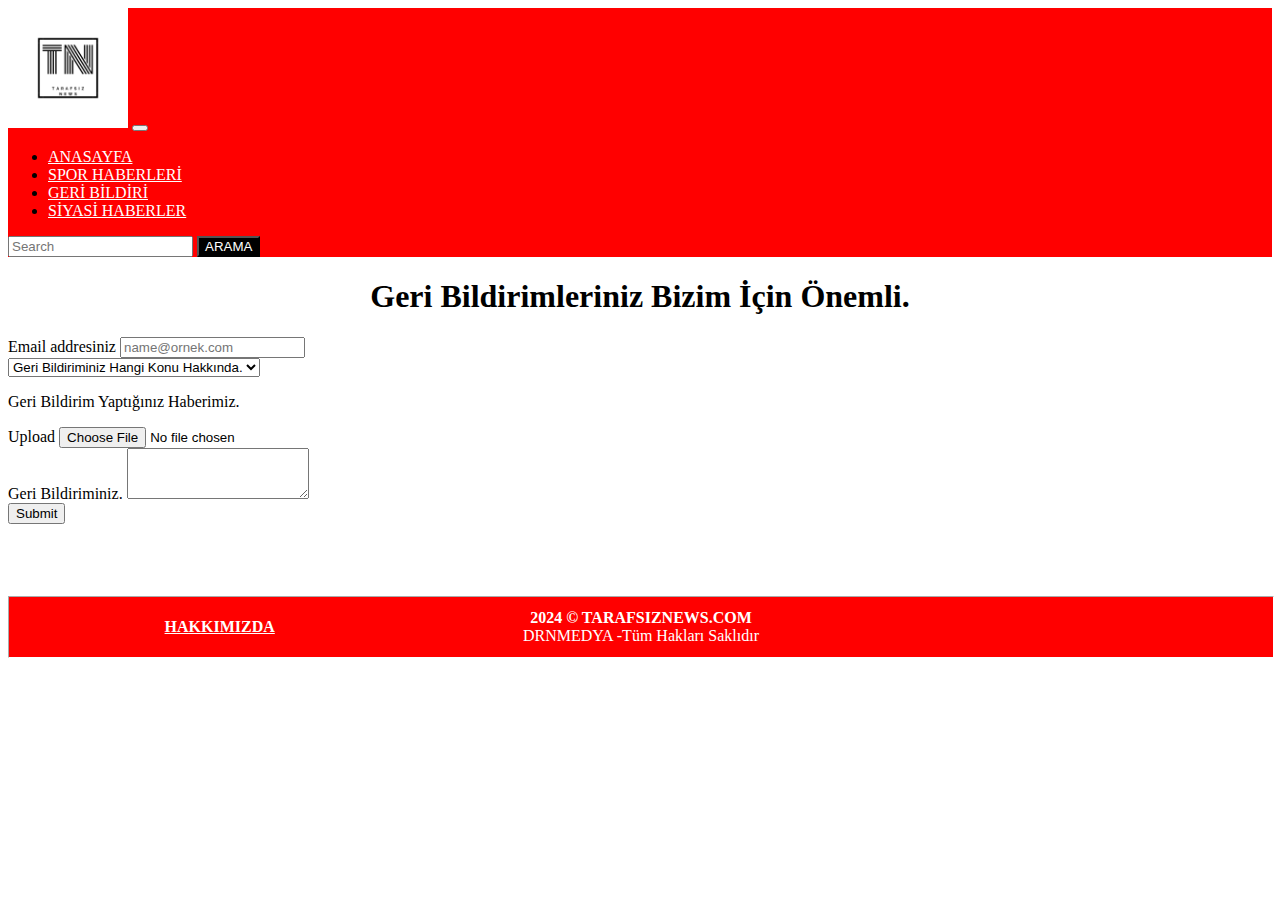
<file: geri.html>
<!doctype html>
<html lang="tr">

<head>
    <meta charset="utf-8">
    <meta name="viewport" content="width=device-width, initial-scale=1">
    <title>TARAFSIZ NEWS</title>
    <link href="https://cdn.jsdelivr.net/npm/bootstrap@5.3.2/dist/css/bootstrap.min.css" rel="stylesheet"
        integrity="sha384-T3c6CoIi6uLrA9TneNEoa7RxnatzjcDSCmG1MXxSR1GAsXEV/Dwwykc2MPK8M2HN" crossorigin="anonymous">
    <link rel="stylesheet" href="css/index.css">

</head>

<body>
    <header>
        <nav class="navbar navbar-expand-lg  ">
            <div class="container-fluid">
                <a class="navbar-brand" href="#"><img src="images/tn.png" height="120" width="120"></a>
                <button class="navbar-toggler" type="button" data-bs-toggle="collapse"
                    data-bs-target="#navbarSupportedContent" aria-controls="navbarSupportedContent"
                    aria-expanded="false" aria-label="Toggle navigation">
                    <span class="navbar-toggler-icon"></span>
                </button>
                <div class="collapse navbar-collapse" id="navbarSupportedContent">
                    <ul class="navbar-nav me-auto mb-2 mb-lg-0">
                        <li class="nav-item">
                            <a class="nav-link active" aria-current="page" href="index.html" style="color: white;">ANASAYFA</a>
                        </li>
                        <li class="nav-item">
                            <a class="nav-link" href="siyasi.html" style="color: white;">SPOR HABERLERİ</a>
                        </li>
                        <li class="nav-item">
                            <a class="nav-link" href="geri.html" style="color: white;">GERİ BİLDİRİ</a>
                        </li>
                        <li class="nav-item">
                            <a class="nav-link" href="spor.html" style="color: white;">SİYASİ HABERLER</a>
                        </li>
                    </ul>
                    <form class="d-flex" role="search">
                        <input class="form-control me-2" type="search" placeholder="Search" aria-label="Search">
                        <button class="btn btn-outline-success" type="submit" style="background-color: black;"><a
                                style="color: white;">ARAMA</a></button>
                    </form>
                </div>
            </div>
        </nav>
    </header>
    <h1 align="center">Geri Bildirimleriniz Bizim İçin Önemli.</h1>
    <div class="mb-3">
        <label for="exampleFormControlInput1" class="form-label">Email addresiniz</label>
        <input type="email" class="form-control" id="exampleFormControlInput1" placeholder="name@ornek.com">
    </div>
    <select class="form-select" aria-label="Default select example">
        <option selected>Geri Bildiriminiz Hangi Konu Hakkında.</option>
        <option value="Siyaset">Siyaset</option>
        <option value="Spor">Spor</option>
    </select>
    <p>Geri Bildirim Yaptığınız Haberimiz.</p>
    <div class="input-group mb-3">
        <label class="input-group-text" for="inputGroupFile01">Upload</label>
        <input type="file" class="form-control" id="inputGroupFile01">
    </div>
    <div class="mb-3">
        <label for="exampleFormControlTextarea1" class="form-label">Geri Bildiriminiz.</label>
        <textarea class="form-control" id="exampleFormControlTextarea1" rows="3"></textarea>
    </div>
    <input type="submit">
    <br>
    <br>
    <br>
    <br>
    <br>
    <div class="drn">
        <div class="drnn">
            <div class="drnnn">
                <span>
                    <a href="hakkımızda.html" style="color:white;">Hakkımızda</a>
                </span>
            </div>
            <div>
                <span>2024 &copy; TARAFSIZNEWS.COM</span> DRNMEDYA -Tüm Hakları Saklıdır
            </div>
            <div class="drnnn">
            </div>
        </div>
</file>
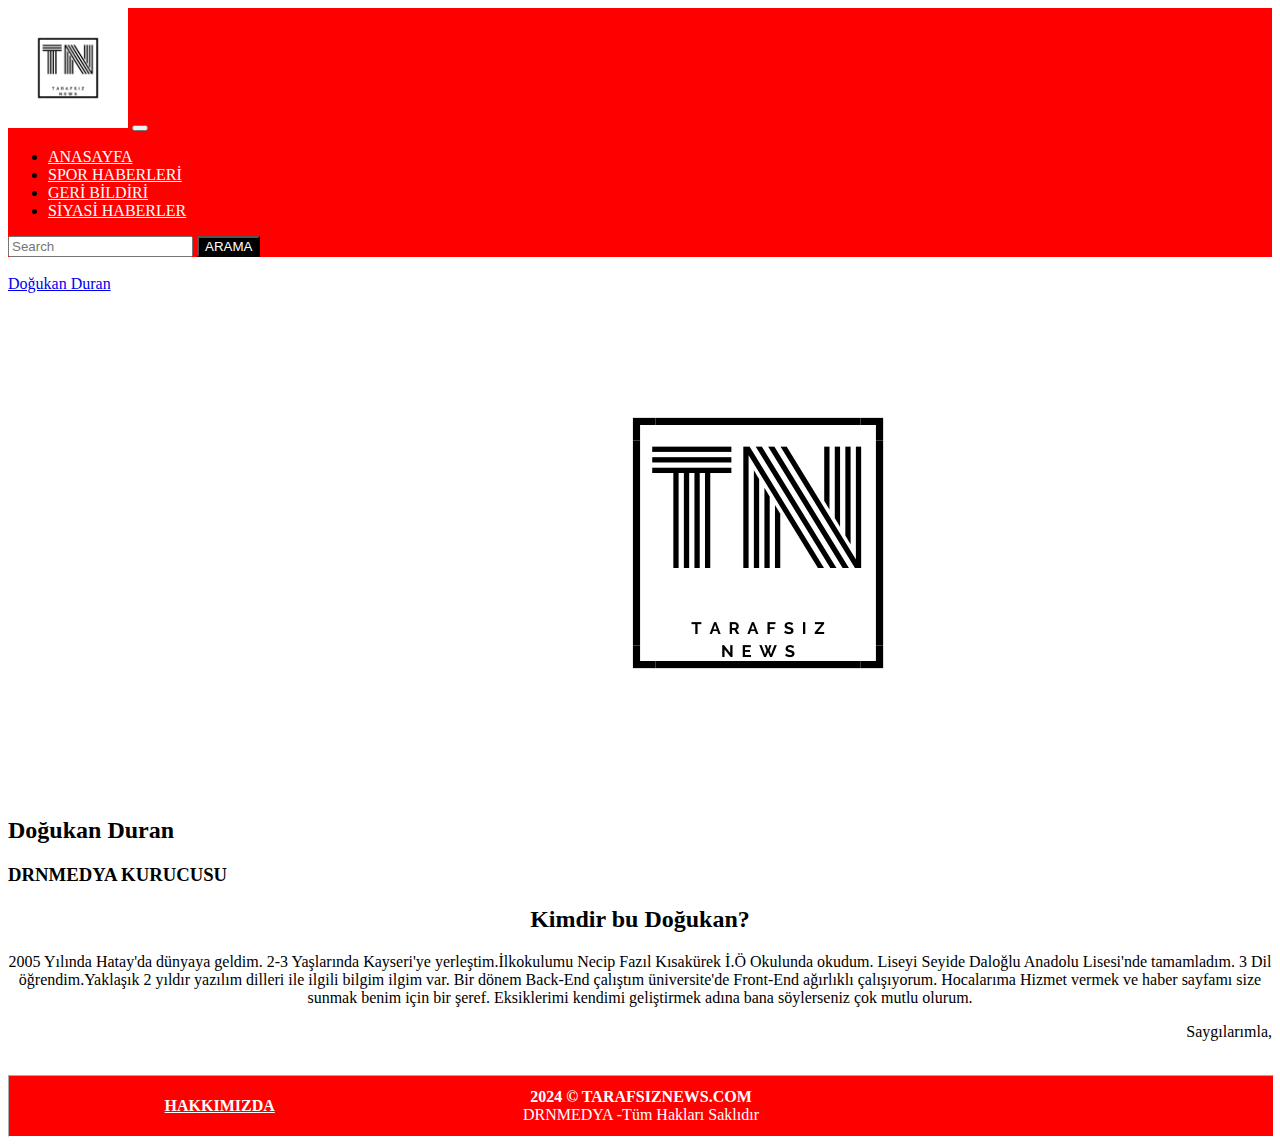
<file: hakkımızda.html>
<!doctype html>
<html lang="tr">

<head>
    <meta charset="utf-8">
    <meta name="viewport" content="width=device-width, initial-scale=1">
    <title>TARAFSIZ NEWS</title>
    <link href="https://cdn.jsdelivr.net/npm/bootstrap@5.3.2/dist/css/bootstrap.min.css" rel="stylesheet"
        integrity="sha384-T3c6CoIi6uLrA9TneNEoa7RxnatzjcDSCmG1MXxSR1GAsXEV/Dwwykc2MPK8M2HN" crossorigin="anonymous">
    <link rel="stylesheet" href="css/index.css">

</head>

<body>
    <header>
        <nav class="navbar navbar-expand-lg  ">
            <div class="container-fluid">
                <a class="navbar-brand" href="#"><img src="images/tn.png" height="120" width="120"></a>
                <button class="navbar-toggler" type="button" data-bs-toggle="collapse"
                    data-bs-target="#navbarSupportedContent" aria-controls="navbarSupportedContent"
                    aria-expanded="false" aria-label="Toggle navigation">
                    <span class="navbar-toggler-icon"></span>
                </button>
                <div class="collapse navbar-collapse" id="navbarSupportedContent">
                    <ul class="navbar-nav me-auto mb-2 mb-lg-0">
                        <li class="nav-item">
                            <a class="nav-link active" aria-current="page" href="index.html" style="color: white;">ANASAYFA</a>
                        </li>
                        <li class="nav-item">
                            <a class="nav-link" href="siyasi.html" style="color: white;">SPOR HABERLERİ</a>
                        </li>
                        <li class="nav-item">
                            <a class="nav-link" href="geri.html" style="color: white;">GERİ BİLDİRİ</a>
                        </li>
                        <li class="nav-item">
                            <a class="nav-link" href="spor.html" style="color: white;">SİYASİ HABERLER</a>
                        </li>
                    </ul>
                    <form class="d-flex" role="search">
                        <input class="form-control me-2" type="search" placeholder="Search" aria-label="Search">
                        <button class="btn btn-outline-success" type="submit" style="background-color: black;"><a
                                style="color: white;">ARAMA</a></button>
                    </form>
                </div>
            </div>
        </nav>
    </header>
    <br>
    <table><a href="https://www.linkedin.com/in/doğukan-duran-59420a284/">Doğukan Duran</a></table>
    <img src="images/tn.png" style="margin-left: 500px;" >
    </div>
    <h2>Doğukan Duran</h2>
    <h3>DRNMEDYA KURUCUSU</h3>
    <div>
    </div>
    <div>
        <h2 align="center">Kimdir bu Doğukan?</h1>
            <p align="center">2005 Yılında Hatay'da dünyaya geldim.
                2-3 Yaşlarında Kayseri'ye yerleştim.İlkokulumu Necip Fazıl Kısakürek İ.Ö Okulunda okudum.
                Liseyi Seyide Daloğlu Anadolu Lisesi'nde tamamladım.
                3 Dil öğrendim.Yaklaşık 2 yıldır yazılım dilleri ile ilgili bilgim ilgim var.
                Bir dönem Back-End çalıştım üniversite'de Front-End ağırlıklı çalışıyorum.
                Hocalarıma Hizmet vermek ve haber sayfamı size sunmak benim için bir şeref.
                Eksiklerimi kendimi geliştirmek adına bana söylerseniz çok mutlu olurum.
            </p>

            <p align="right">Saygılarımla,</p>
    </div>
    <br>
    <div class="drn">
        <div class="drnn">
            <div class="drnnn">
                <span>
                    <a href="hakkımızda.html" style="color:white;">Hakkımızda</a>
                </span>
            </div>
            <div>
                <span>2024 &copy; TARAFSIZNEWS.COM</span> DRNMEDYA -Tüm Hakları Saklıdır
            </div>
            <div class="footergizle">
            </div>
        </div>
</file>
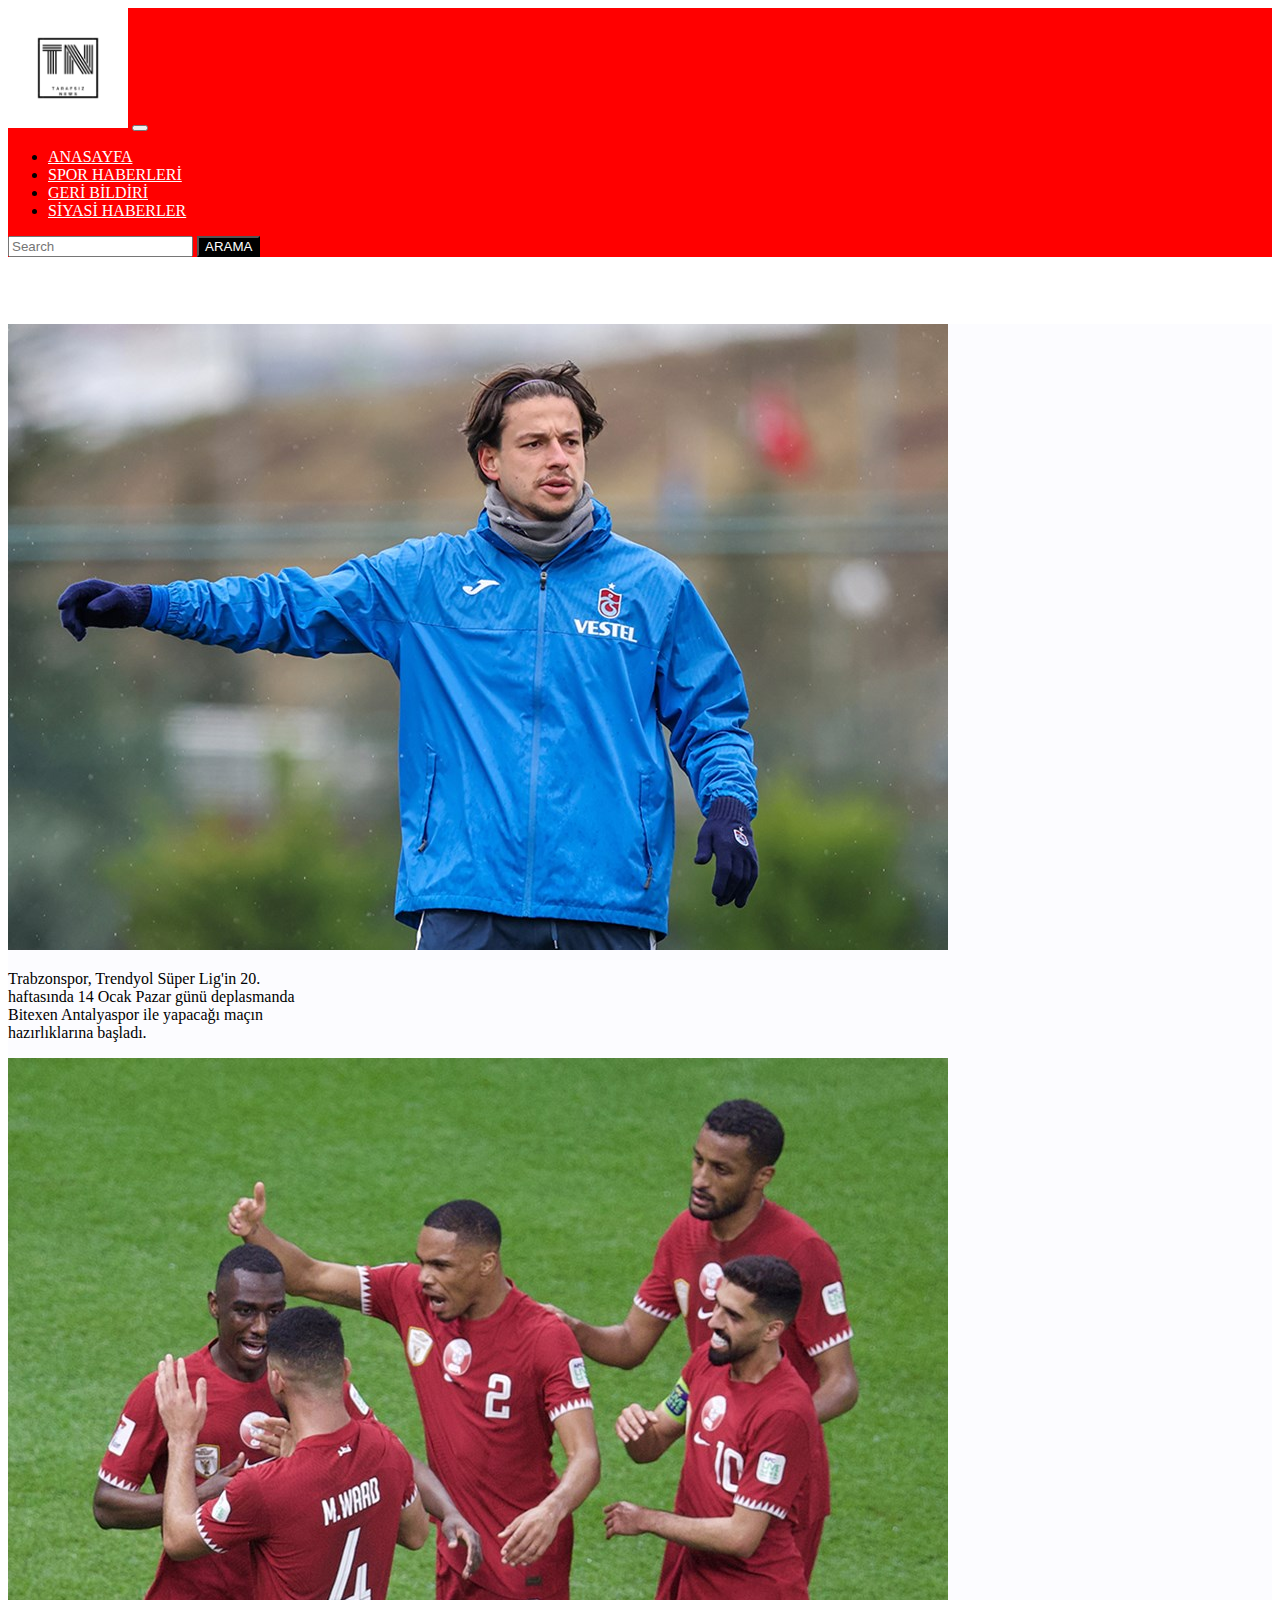
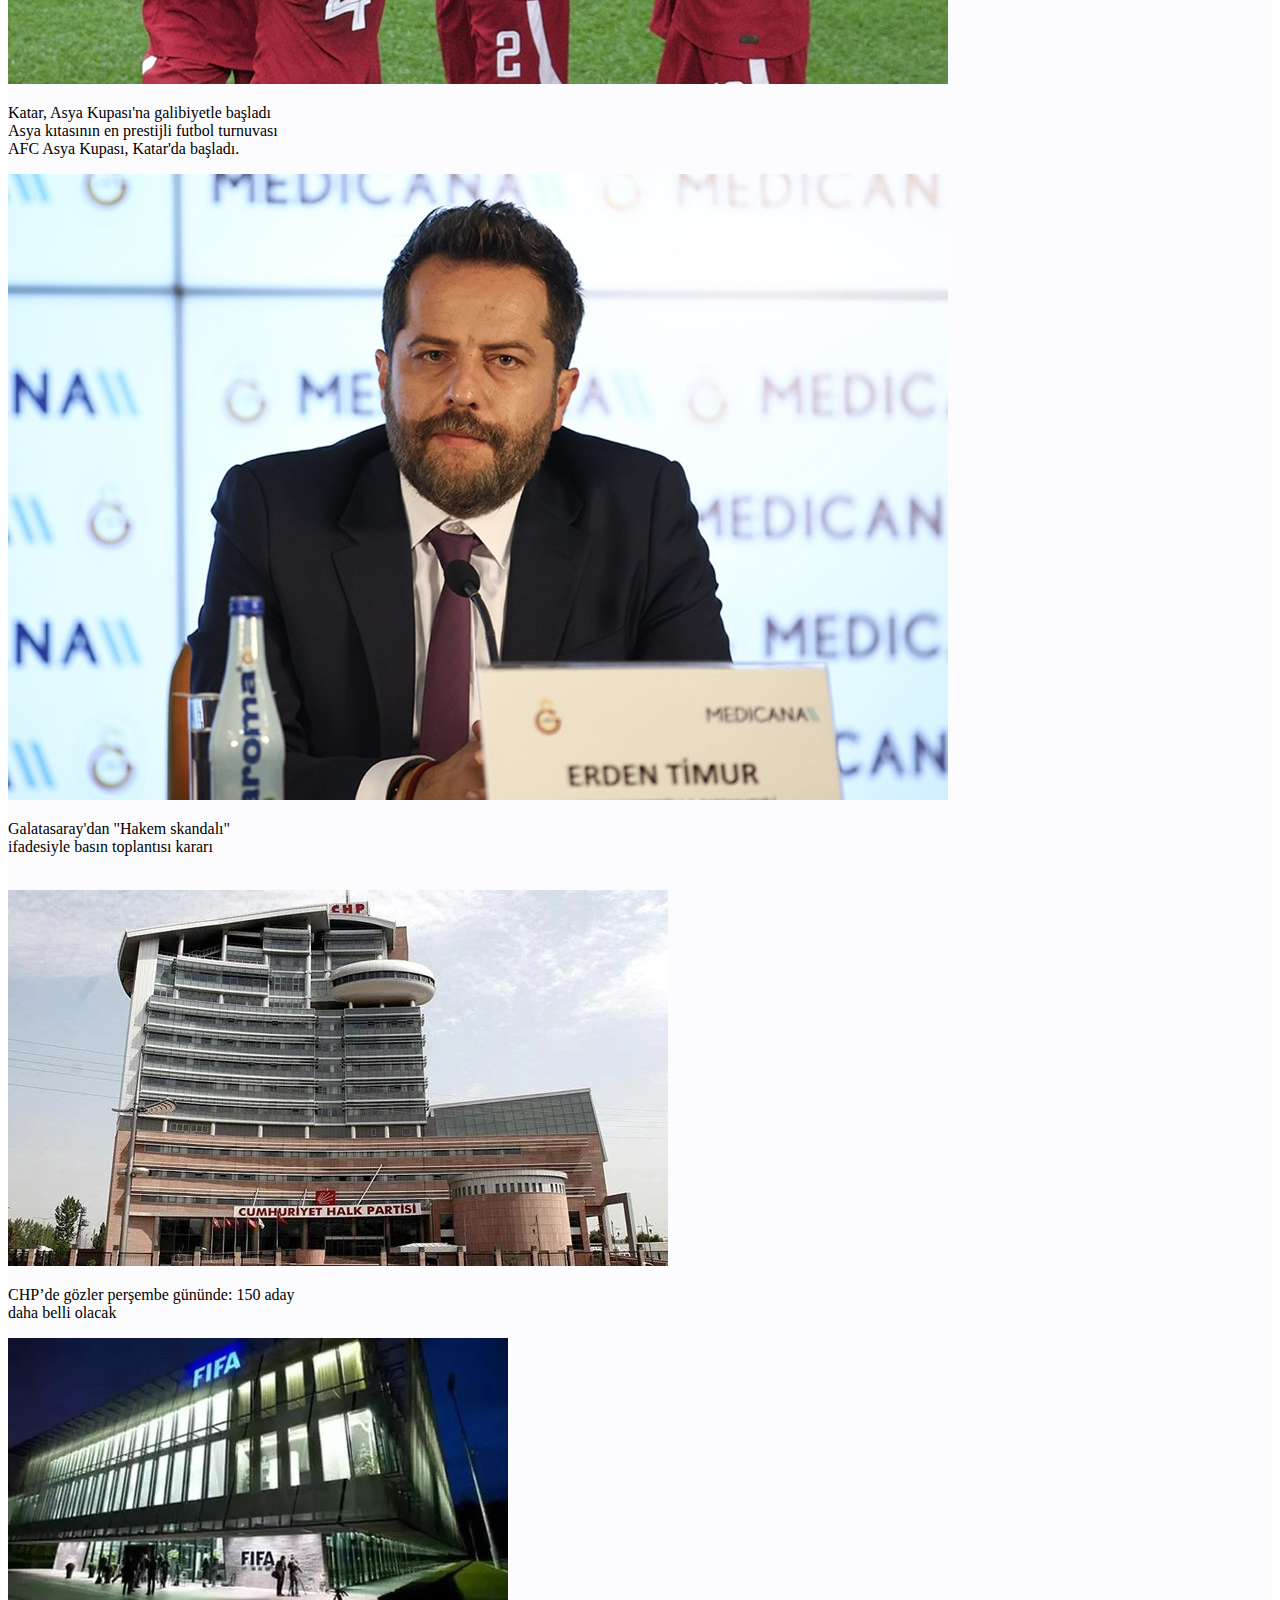
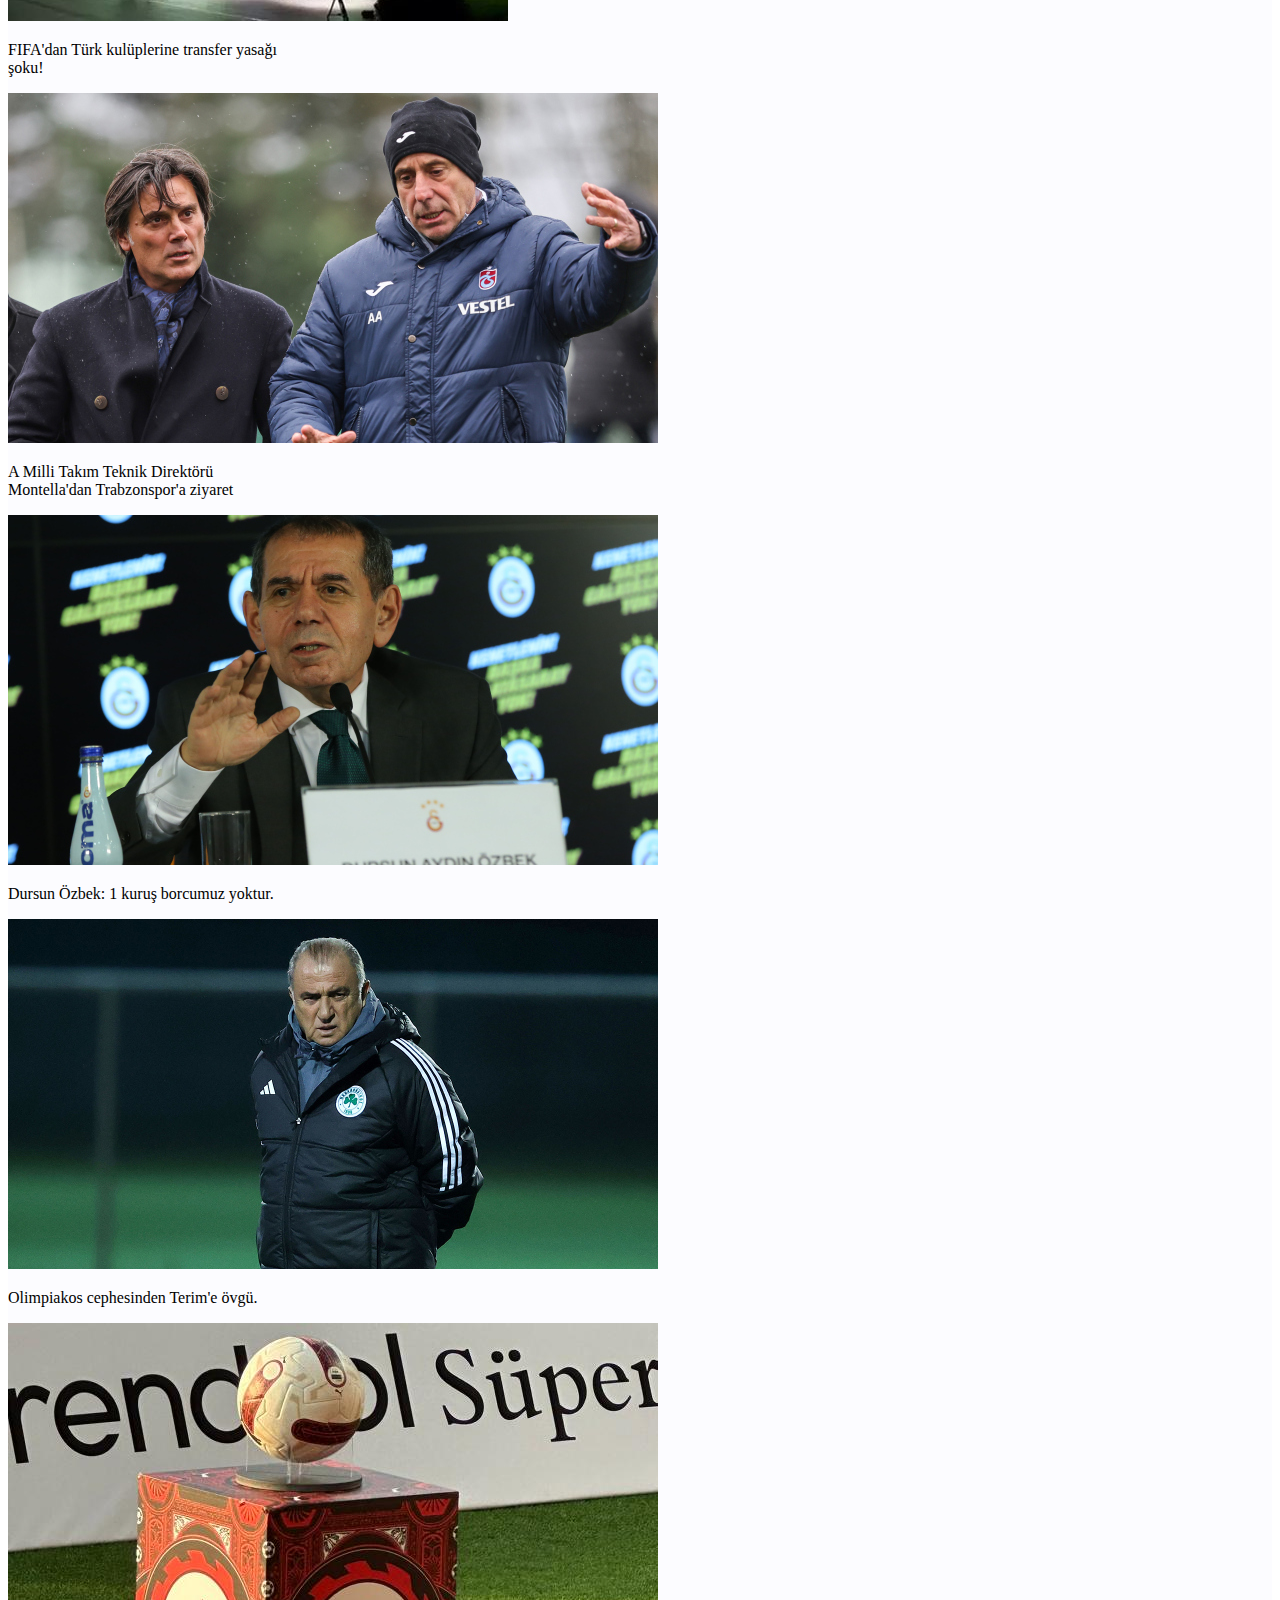
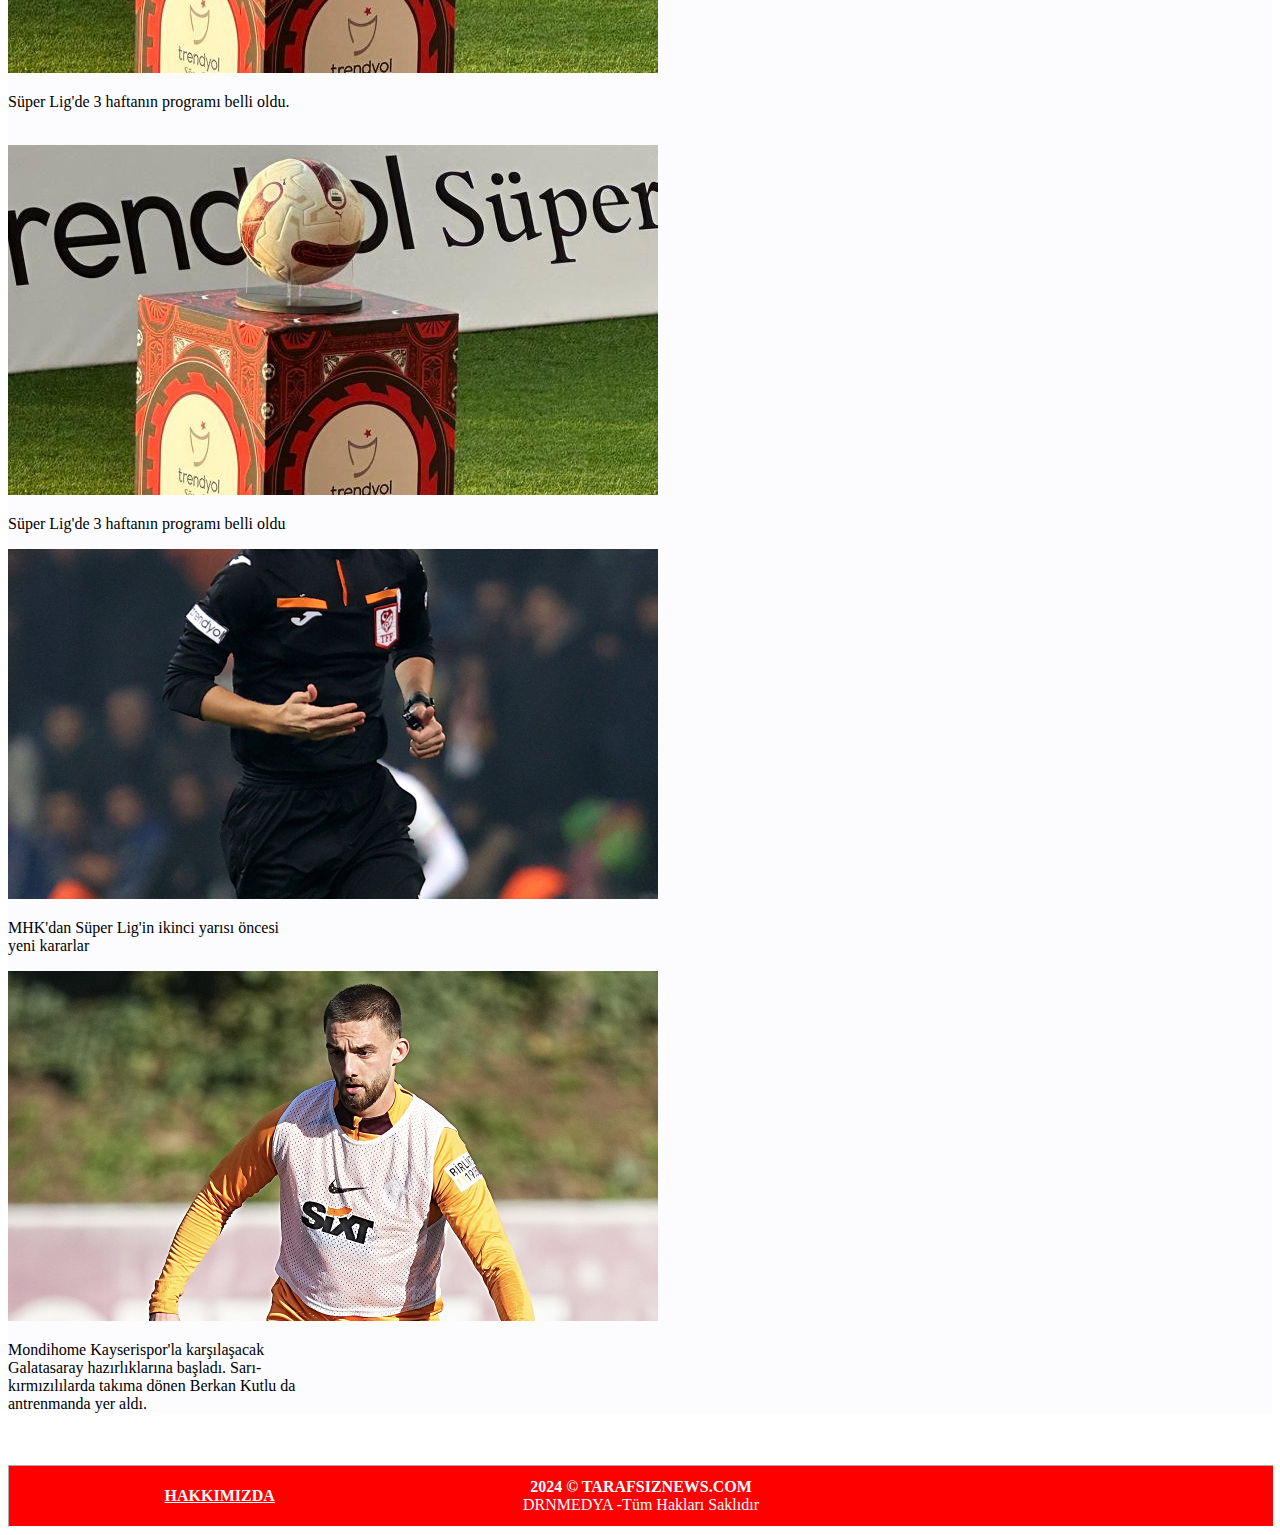
<file: siyasi.html>
<!doctype html>
<html lang="tr">

<head>
  <meta charset="utf-8">
  <meta name="viewport" content="width=device-width, initial-scale=1">
  <title>TARAFSIZ NEWS</title>
  <link href="https://cdn.jsdelivr.net/npm/bootstrap@5.3.2/dist/css/bootstrap.min.css" rel="stylesheet"
    integrity="sha384-T3c6CoIi6uLrA9TneNEoa7RxnatzjcDSCmG1MXxSR1GAsXEV/Dwwykc2MPK8M2HN" crossorigin="anonymous">
  <link rel="stylesheet" href="css/index.css">

</head>

<body>
  <header>
    <nav class="navbar navbar-expand-lg  ">
      <div class="container-fluid">
        <a class="navbar-brand" href="#"><img src="images/tn.png" height="120" width="120"></a>
        <button class="navbar-toggler" type="button" data-bs-toggle="collapse" data-bs-target="#navbarSupportedContent"
          aria-controls="navbarSupportedContent" aria-expanded="false" aria-label="Toggle navigation">
          <span class="navbar-toggler-icon"></span>
        </button>
        <div class="collapse navbar-collapse" id="navbarSupportedContent">
          <ul class="navbar-nav me-auto mb-2 mb-lg-0">
            <li class="nav-item">
              <a class="nav-link active" aria-current="page" href="index.html" style="color: white;">ANASAYFA</a>
            </li>
            <li class="nav-item">
              <a class="nav-link" href="siyasi.html" style="color: white;">SPOR HABERLERİ</a>
            </li>
            <li class="nav-item">
              <a class="nav-link" href="geri.html" style="color: white;">GERİ BİLDİRİ</a>
            </li>
            <li class="nav-item">
              <a class="nav-link" href="spor.html" style="color: white;">SİYASİ HABERLER</a>
            </li>
          </ul>
          <form class="d-flex" role="search">
            <input class="form-control me-2" type="search" placeholder="Search" aria-label="Search">
            <button class="btn btn-outline-success" type="submit" style="background-color: black;"><a
                style="color: white;">ARAMA</a></button>
          </form>
        </div>
      </div>
    </nav>
  </header>
  <div style="background-color: rgb(255, 255, 255);">
  <h2 style="color: white;" align="center">Spor Haberleri</h2>
  <div style="background-color: rgb(252, 252, 255);">
  <div class="container-fluid">
    <div class="row mt-3 ">
      <div class="col-md-12 col-lg-4  mt-1">
        <div class="card" style="width: 18rem;">
          <img src="images/ts.jpg" class="card-img-top" alt="...">
          <div class="card-body">
            <p class="card-text">Trabzonspor, Trendyol Süper Lig'in 20. haftasında 14 Ocak Pazar günü deplasmanda Bitexen Antalyaspor ile yapacağı maçın hazırlıklarına başladı.</p>
          </div>
        </div>
      </div>
      <div class="col-md-12 col-lg-4  mt-1">
        <div class="card" style="width: 18rem;">
          <img src="images/katar.jpg" class="card-img-top" alt="...">
          <div class="card-body">
            <p class="card-text">Katar, Asya Kupası'na galibiyetle başladı
              Asya kıtasının en prestijli futbol turnuvası AFC Asya Kupası, Katar'da başladı.</p>
          </div>
        </div>
      </div>
      <div class="col-md-12 col-lg-4  mt-1">
        <div class="card" style="width: 18rem;">
          <img src="images/erden.jpg" class="card-img-top" alt="...">
          <div class="card-body">
            <p class="card-text">Galatasaray'dan "Hakem skandalı" ifadesiyle basın toplantısı kararı</p>
          </div>
        </div>
      </div>
    </div>
  </div>
  <br>
 

  <div class="container-fluid">
    <div class="row mt-3 ">
      <div class="col-md-12 col-lg-4  mt-1">
        <div class="card" style="width: 18rem;">
          <img src="images/chp.jpeg" class="card-img-top" alt="...">
          <div class="card-body">

            <p class="card-text">CHP’de gözler perşembe gününde: 150 aday daha belli olacak</p>
          </div>
        </div>
      </div>
      <div class="col-md-12 col-lg-4  mt-1">
        <div class="card" style="width: 18rem;">
          <img src="images/fifa.jpeg" class="card-img-top" alt="...">
          <div class="card-body">
            <p class="card-text">FIFA'dan Türk kulüplerine transfer yasağı şoku!</p>
          </div>
        </div>
      </div>
      <div class="col-md-12 col-lg-4  mt-1">
        <div class="card" style="width: 18rem;">
          <img src="images/trab.jpg" class="card-img-top" alt="...">
          <div class="card-body">
            <p class="card-text">A Milli Takım Teknik Direktörü Montella'dan Trabzonspor'a ziyaret</p>
          </div>
        </div>
      </div>
    </div>
  </div>
  <div class="container-fluid">
    <div class="row mt-3 ">
      <div class="col-md-12 col-lg-4  mt-1">
        <div class="card" style="width: 18rem;">
          <img src="images/dursun.jpg" class="card-img-top" alt="...">
          <div class="card-body">
            <p class="card-text">Dursun Özbek: 1 kuruş borcumuz yoktur.</p>
          </div>
        </div>
      </div>
      <div class="col-md-12 col-lg-4  mt-1">
        <div class="card" style="width: 18rem;">
          <img src="images/terim.jpg" class="card-img-top" alt="...">
          <div class="card-body">
            <p class="card-text">Olimpiakos cephesinden Terim'e övgü.</p>
          </div>
        </div>
      </div>
      <div class="col-md-12 col-lg-4  mt-1">
        <div class="card" style="width: 18rem;">
          <img src="images/top.jpg" class="card-img-top" alt="...">
          <div class="card-body">
            <p class="card-text">Süper Lig'de 3 haftanın programı belli oldu.</p>
          </div>
        </div>
      </div>
    </div>
  </div>
  <br>
 

  <div class="container-fluid">
    <div class="row mt-3 ">
      <div class="col-md-12 col-lg-4  mt-1">
        <div class="card" style="width: 18rem;">
          <img src="images/top.jpg" class="card-img-top" alt="...">
          <div class="card-body">
            <p class="card-text">Süper Lig'de 3 haftanın programı belli oldu</p>
          </div>
        </div>
      </div>
      <div class="col-md-12 col-lg-4  mt-1">
        <div class="card" style="width: 18rem;">
          <img src="images/hakem.jpg" class="card-img-top" alt="...">
          <div class="card-body">
            <p class="card-text">MHK'dan Süper Lig'in ikinci yarısı öncesi yeni kararlar</p>
          </div>
        </div>
      </div>
      <div class="col-md-12 col-lg-4  mt-1">
        <div class="card" style="width: 18rem;">
          <img src="images/yerebakanyürekyakan.jpg" class="card-img-top" alt="...">
          <div class="card-body">
            <p class="card-text">Mondihome Kayserispor'la karşılaşacak Galatasaray hazırlıklarına başladı. Sarı-kırmızılılarda takıma dönen Berkan Kutlu da antrenmanda yer aldı.</p>
          </div>
        </div>
      </div>
    </div>
  </div>
  </div>
  <br>
  <br>
  <div class="drn">
    <div class="drnn">
      <div class="drnnn">
        <span>
  <a href="hakkımızda.html" style="color:white;">Hakkımızda</a>
      </span>
      </div>
      <div>
        <span>2024 &copy;  TARAFSIZNEWS.COM</span> DRNMEDYA -Tüm Hakları Saklıdır
      </div>
      <div class="drnnn">	
    </div>
    </div>
</file>
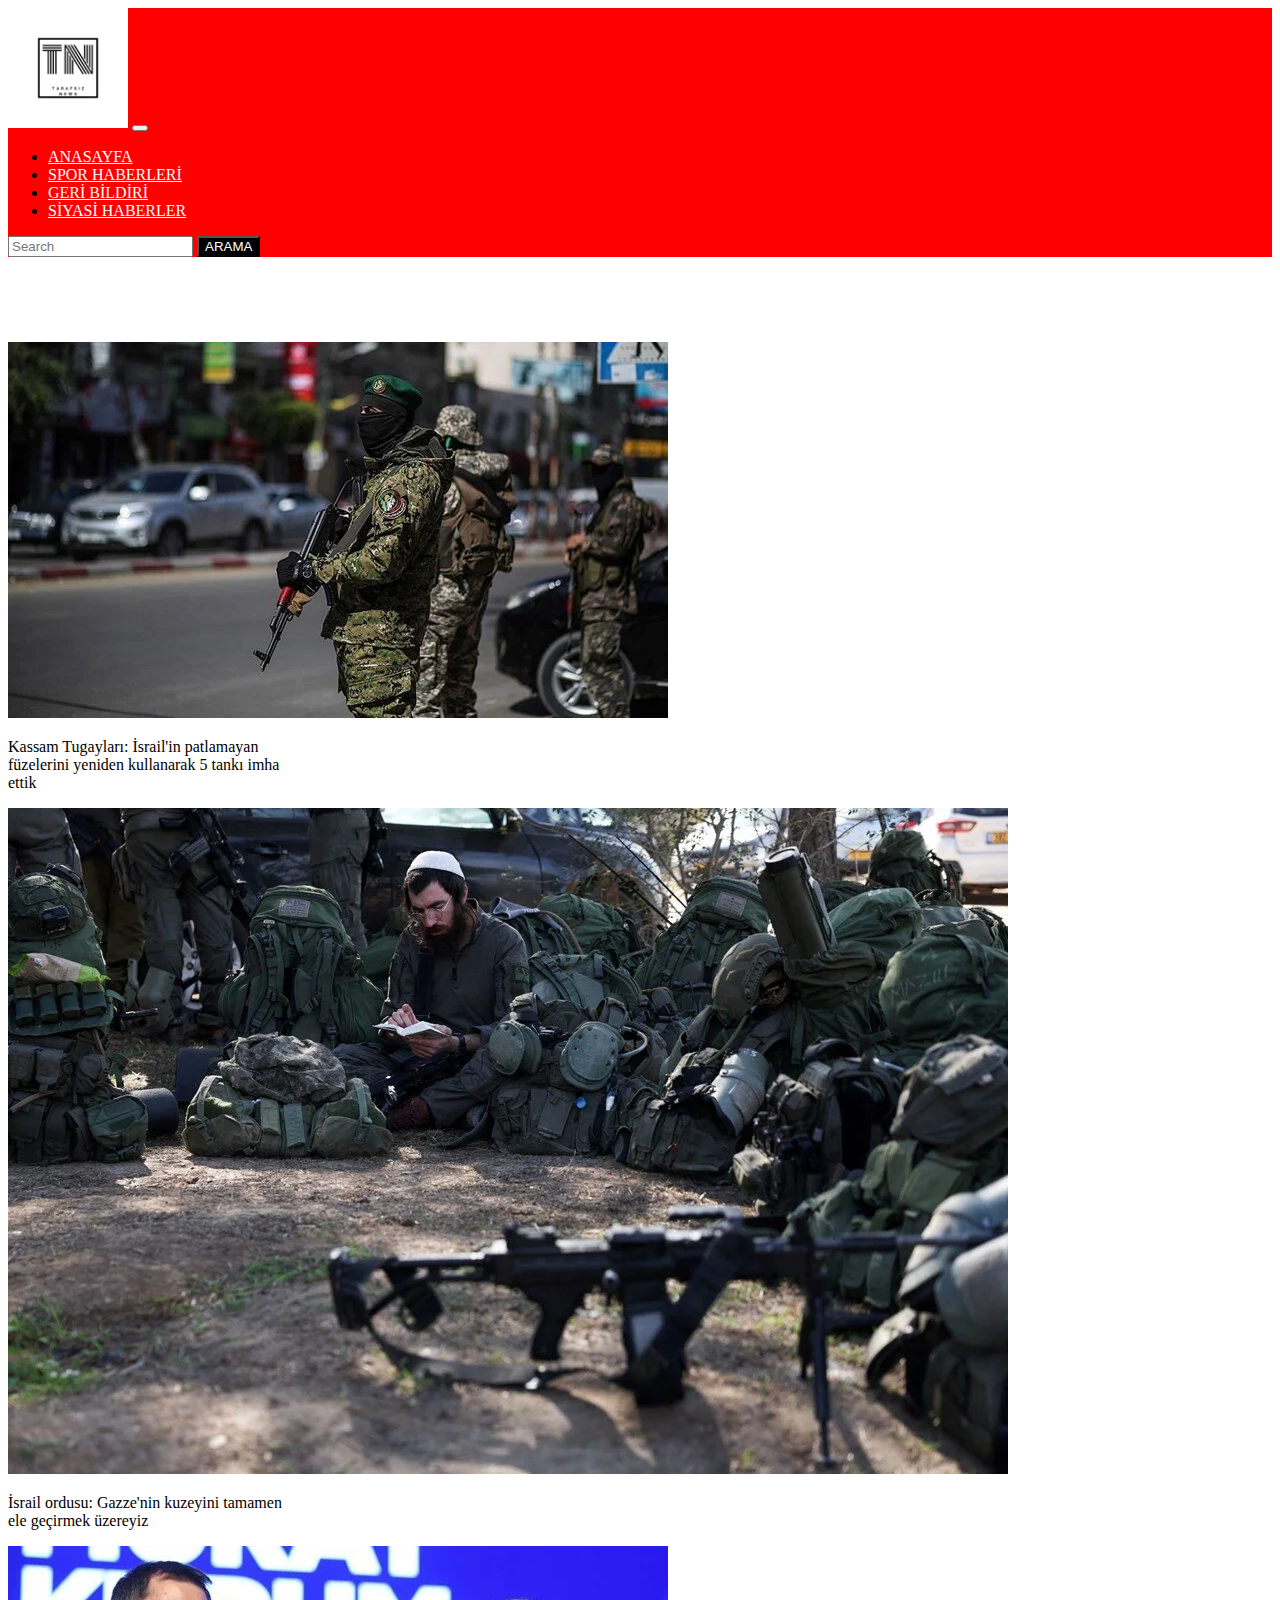
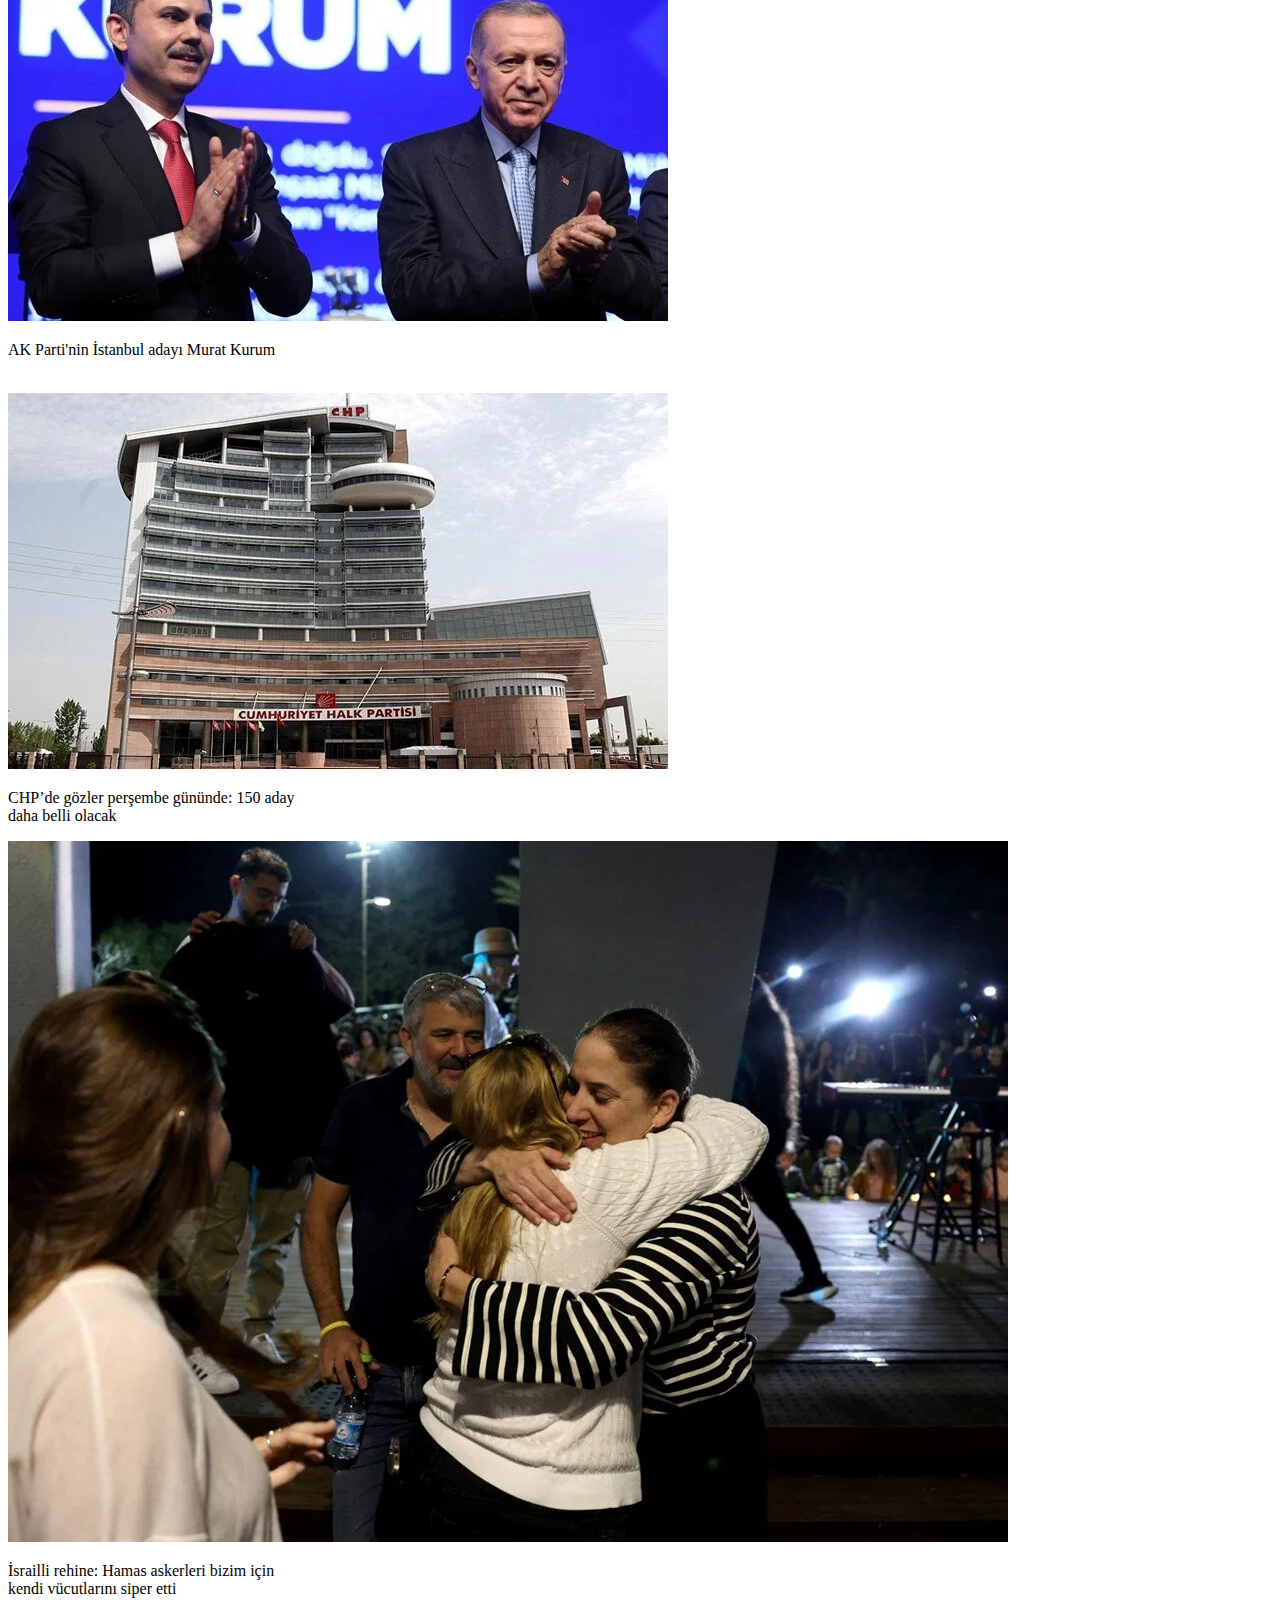
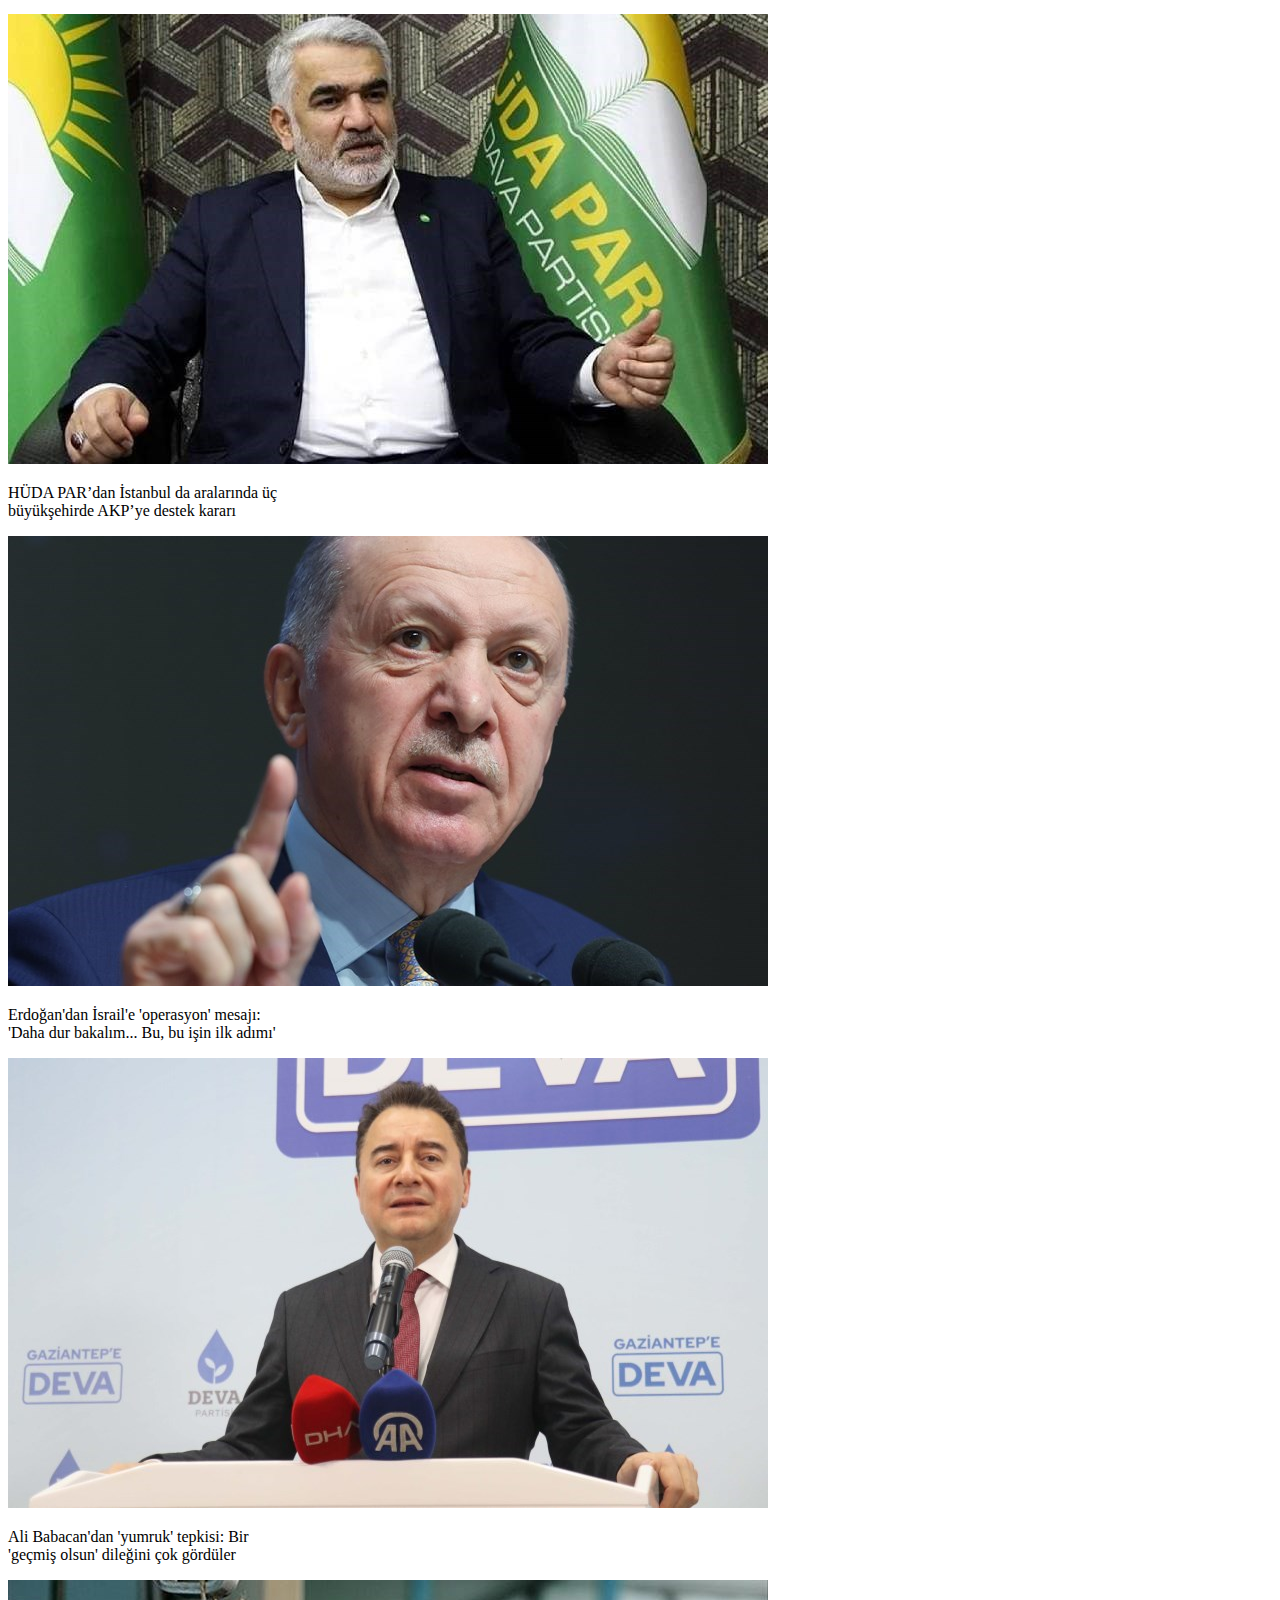
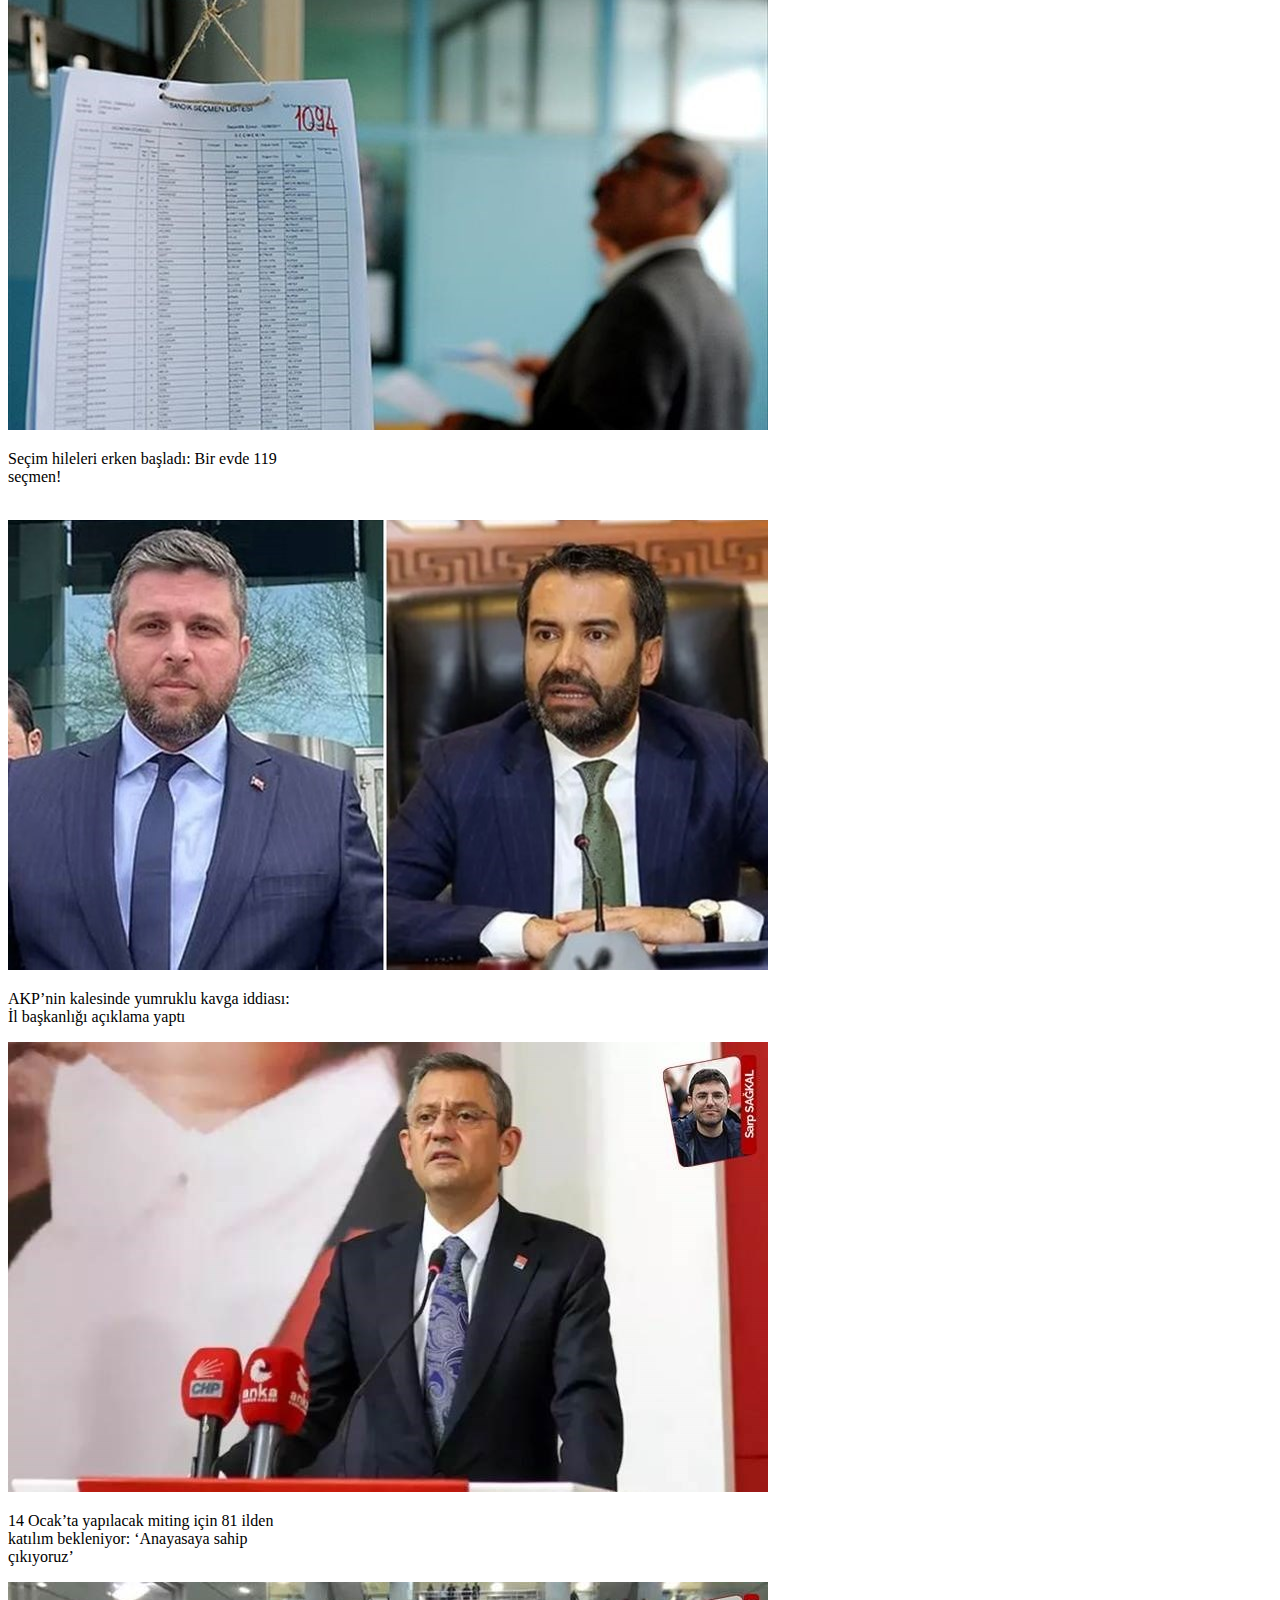
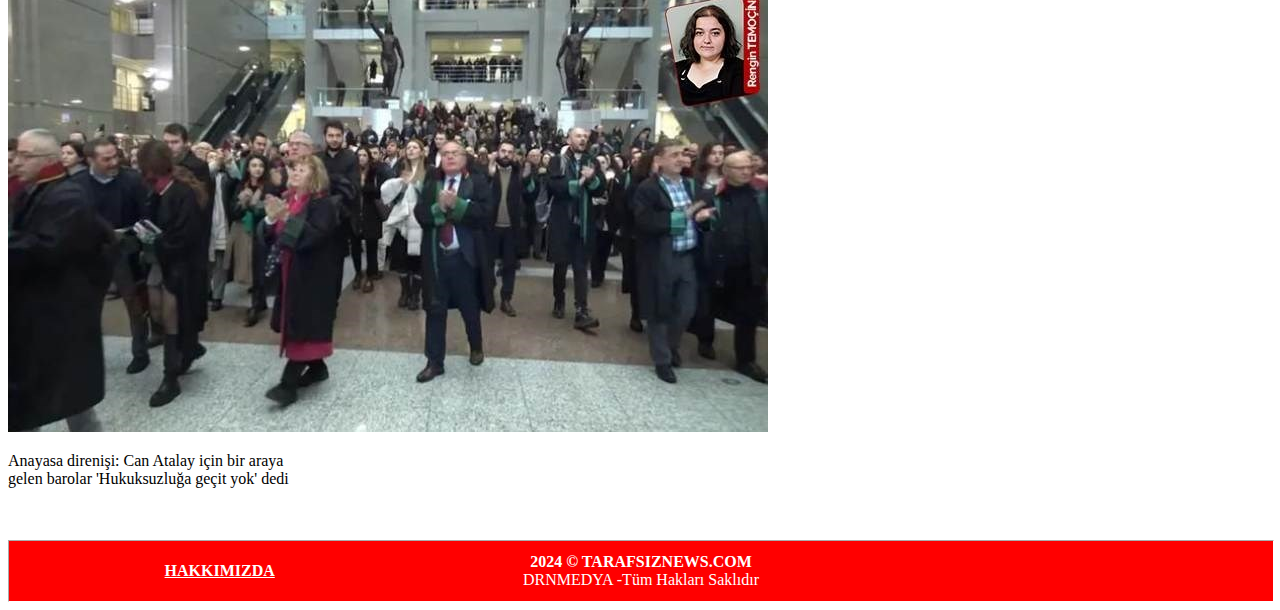
<file: spor.html>
<!doctype html>
<html lang="tr">

<head>
    <!--hocam burada css çalıştıracaktım sürekli hata aldım tek tek kod içinde style açıp renklendiricem-->
  <meta charset="utf-8">
  <meta name="viewport" content="width=device-width, initial-scale=1">
  <title>TARAFSIZ NEWS</title>
  <link href="https://cdn.jsdelivr.net/npm/bootstrap@5.3.2/dist/css/bootstrap.min.css" rel="stylesheet"
    integrity="sha384-T3c6CoIi6uLrA9TneNEoa7RxnatzjcDSCmG1MXxSR1GAsXEV/Dwwykc2MPK8M2HN" crossorigin="anonymous">
  <link rel="stylesheet" href="css/index.css">

</head>

<body>
  <header>
    <nav class="navbar navbar-expand-lg  ">
      <div class="container-fluid">
        <a class="navbar-brand" href="#"><img src="images/tn.png" height="120" width="120"></a>
        <button class="navbar-toggler" type="button" data-bs-toggle="collapse" data-bs-target="#navbarSupportedContent"
          aria-controls="navbarSupportedContent" aria-expanded="false" aria-label="Toggle navigation">
          <span class="navbar-toggler-icon"></span>
        </button>
        <div class="collapse navbar-collapse" id="navbarSupportedContent">
          <ul class="navbar-nav me-auto mb-2 mb-lg-0">
            <li class="nav-item">
              <a class="nav-link active" aria-current="page" href="index.html" style="color: white;">ANASAYFA</a>
            </li>
            <li class="nav-item">
              <a class="nav-link" href="siyasi.html" style="color: white;">SPOR HABERLERİ</a>
            </li>
            <li class="nav-item">
              <a class="nav-link" href="geri.html" style="color: white;">GERİ BİLDİRİ</a>
            </li>
            <li class="nav-item">
              <a class="nav-link" href="spor.html" style="color: white;">SİYASİ HABERLER</a>
            </li>
          </ul>
          <form class="d-flex" role="search">
            <input class="form-control me-2" type="search" placeholder="Search" aria-label="Search">
            <button class="btn btn-outline-success" type="submit" style="background-color: black;"><a
                style="color: white;">ARAMA</a></button>
          </form>
        </div>
      </div>
    </nav>
  </header>
  <div style="background-color: rgb(255, 255, 255);">
    <h2 style="color: white;" align="center">Siyasi Haberler</h2>
  <br>
  <div class="container-fluid">
    <div class="row mt-3 ">
      <div class="col-md-12 col-lg-4  mt-1">
        <div class="card" style="width: 18rem;">
          <img src="images/kassam.jpeg" class="card-img-top" alt="...">
          <div class="card-body">
            <p class="card-text">Kassam Tugayları: İsrail'in patlamayan füzelerini yeniden kullanarak 5 tankı imha ettik</p>
          </div>
        </div>
      </div>
      <div class="col-md-12 col-lg-4  mt-1">
        <div class="card" style="width: 18rem;">
          <img src="images/israil.jpeg" class="card-img-top" alt="...">
          <div class="card-body">
            <p class="card-text">İsrail ordusu: Gazze'nin kuzeyini tamamen ele geçirmek üzereyiz</p>
          </div>
        </div>
      </div>
      <div class="col-md-12 col-lg-4  mt-1">
        <div class="card" style="width: 18rem;">
          <img src="images/akp.jpeg" class="card-img-top" alt="...">
          <div class="card-body">
            <p class="card-text">AK Parti'nin İstanbul adayı Murat Kurum</p>
          </div>
        </div>
      </div>
    </div>
  </div>
  <br>
 

  <div class="container-fluid">
    <div class="row mt-3 ">
      <div class="col-md-12 col-lg-4  mt-1">
        <div class="card" style="width: 18rem;">
          <img src="images/chp.jpeg" class="card-img-top" alt="...">
          <div class="card-body">

            <p class="card-text">CHP’de gözler perşembe gününde: 150 aday daha belli olacak</p>
          </div>
        </div>
      </div>
      <div class="col-md-12 col-lg-4  mt-1">
        <div class="card" style="width: 18rem;">
          <img src="images/rehine.jpeg" class="card-img-top" alt="...">
          <div class="card-body">
            <p class="card-text">İsrailli rehine: Hamas askerleri bizim için kendi vücutlarını siper etti</p>
          </div>
        </div>
      </div>
      <div class="col-md-12 col-lg-4  mt-1">
        <div class="card" style="width: 18rem;">
          <img src="images/hüdapar.jpg" class="card-img-top" alt="...">
          <div class="card-body">
            <p class="card-text">HÜDA PAR’dan İstanbul da aralarında üç büyükşehirde AKP’ye destek kararı</p>
          </div>
        </div>
      </div>
    </div>
  </div>
  <div class="container-fluid">
    <div class="row mt-3 ">
      <div class="col-md-12 col-lg-4  mt-1">
        <div class="card" style="width: 18rem;">
          <img src="images/erd.jpg" class="card-img-top" alt="...">
          <div class="card-body">
            <p class="card-text">Erdoğan'dan İsrail'e 'operasyon' mesajı: 'Daha dur bakalım... Bu, bu işin ilk adımı'</p>
          </div>
        </div>
      </div>
      <div class="col-md-12 col-lg-4  mt-1">
        <div class="card" style="width: 18rem;">
          <img src="images/davut.jpg" class="card-img-top" alt="...">
          <div class="card-body">
            <p class="card-text">Ali Babacan'dan 'yumruk' tepkisi: Bir 'geçmiş olsun' dileğini çok gördüler</p>
          </div>
        </div>
      </div>
      <div class="col-md-12 col-lg-4  mt-1">
        <div class="card" style="width: 18rem;">
          <img src="images/hile.jpg" class="card-img-top" alt="...">
          <div class="card-body">
            <p class="card-text">Seçim hileleri erken başladı: Bir evde 119 seçmen!</p>
          </div>
        </div>
      </div>
    </div>
  </div>
  <br>
 

  <div class="container-fluid">
    <div class="row mt-3 ">
      <div class="col-md-12 col-lg-4  mt-1">
        <div class="card" style="width: 18rem;">
          <img src="images/3.jpg" class="card-img-top" alt="...">
          <div class="card-body">

            <p class="card-text">AKP’nin kalesinde yumruklu kavga iddiası: İl başkanlığı açıklama yaptı</p>
          </div>
        </div>
      </div>
      <div class="col-md-12 col-lg-4  mt-1">
        <div class="card" style="width: 18rem;">
          <img src="images/1.jpg" class="card-img-top" alt="...">
          <div class="card-body">
            <p class="card-text">14 Ocak’ta yapılacak miting için 81 ilden katılım bekleniyor: ‘Anayasaya sahip çıkıyoruz’</p>
          </div>
        </div>
      </div>
      <div class="col-md-12 col-lg-4  mt-1">
        <div class="card" style="width: 18rem;">
          <img src="images/7.jpg" class="card-img-top" alt="...">
          <div class="card-body">
            <p class="card-text">Anayasa direnişi: Can Atalay için bir araya gelen barolar 'Hukuksuzluğa geçit yok' dedi</p>
          </div>
        </div>
      </div>
    </div>
  </div>
  <br>
  <br>
  <div class="drn">
    <div class="drnn">
      <div class="drnnn">
        <span>
  <a href="hakkımızda.html" style="color:white;">Hakkımızda</a>
      </span>
      </div>
      <div>
        <span>2024 &copy;  TARAFSIZNEWS.COM</span> DRNMEDYA -Tüm Hakları Saklıdır
      </div>
      <div class="drnnn">	
    </div>
    </div>
  </div></div>
    <script src="https://cdn.jsdelivr.net/npm/bootstrap@5.3.2/dist/js/bootstrap.bundle.min.js" integrity="sha384-C6RzsynM9kWDrMNeT87bh95OGNyZPhcTNXj1NW7RuBCsyN/o0jlpcV8Qyq46cDfL" crossorigin="anonymous"></script>
    <script src="https://cdn.jsdelivr.net/npm/@popperjs/core@2.11.8/dist/umd/popper.min.js" integrity="sha384-I7E8VVD/ismYTF4hNIPjVp/Zjvgyol6VFvRkX/vR+Vc4jQkC+hVqc2pM8ODewa9r" crossorigin="anonymous"></script>
<script src="https://cdn.jsdelivr.net/npm/bootstrap@5.3.2/dist/js/bootstrap.min.js" integrity="sha384-BBtl+eGJRgqQAUMxJ7pMwbEyER4l1g+O15P+16Ep7Q9Q+zqX6gSbd85u4mG4QzX+" crossorigin="anonymous"></script>
</body>
</html>
</file>
<file: css/index.css>
body header{
    background-color: red;
}
.drn div span {
    display: block;
    font-weight: 700;
    text-transform: uppercase;
}
.drnn {
    width: 100%;
    display: table;
    
}

.drn  .drnn div span {
    display: block;
    font-weight: 700;
    text-transform: uppercase;
}

.drn .drnn div {
    display: table-cell;
    width: 33%;
    color: white;
    height: 60px;
    text-align: center;
    vertical-align: middle;
}

.drn {
width: 100%;
overflow: hidden;
background-color: red;
background-position: unset;
color: white;
border-color: white;
border-style: inset;
border-width: 1px;
}


.social {
	margin: 0 auto;
	width: 600px;
	text-align: center;
}
[class^="icon-btn"]  {
	height: 35px;
	width: 35px;
	border: 0;
	cursor: pointer;
	font-size: 25px;
	line-height: 35px;
	border-radius: 30px;
	margin-left: 10px;
	background-color: #e8ecf3;
}
.twitter {
	color: #4099FF;
}
.discord {
	color: #7289da;
}
.instagram {
	color: #c32aa3;
}
.youtube {
	color: #ff0000;
}

a.link {
	color: inherit;	
} 
.css{
    background-color: #e8ecf3;
}
</file>
